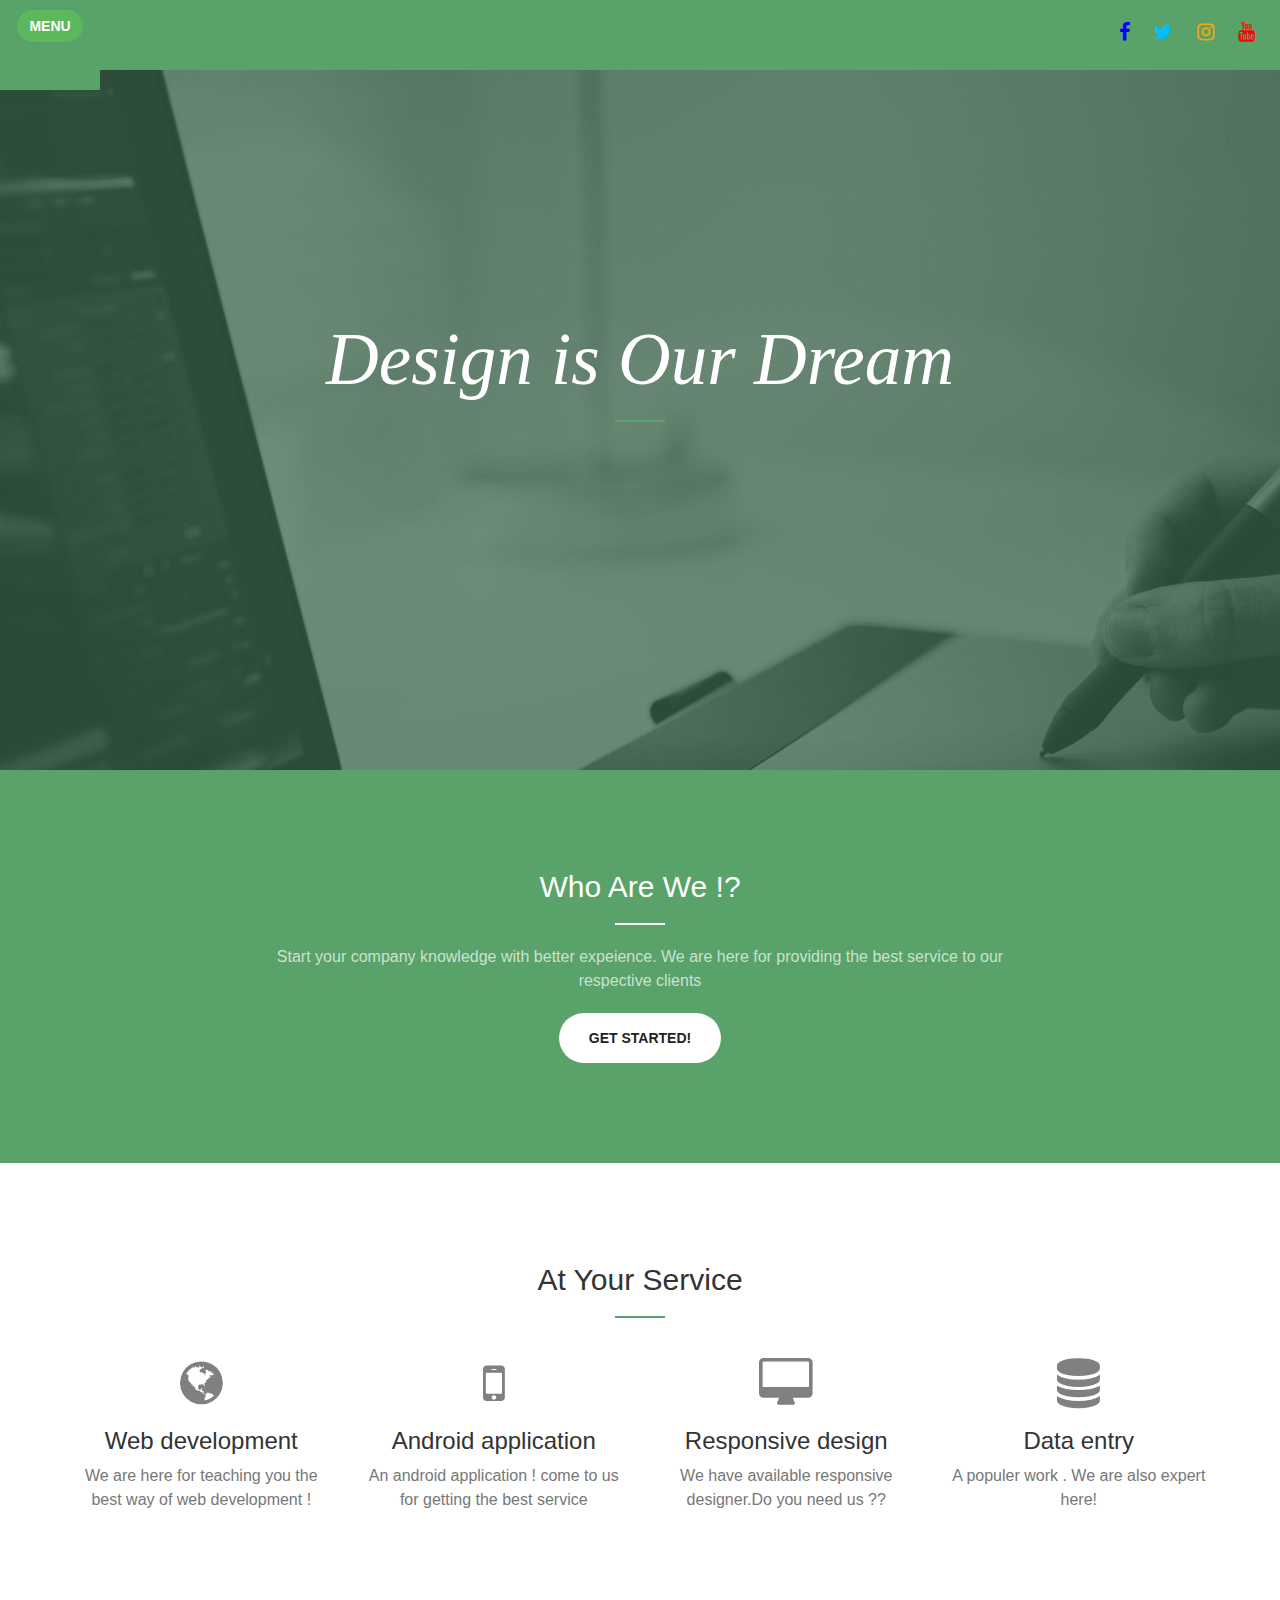
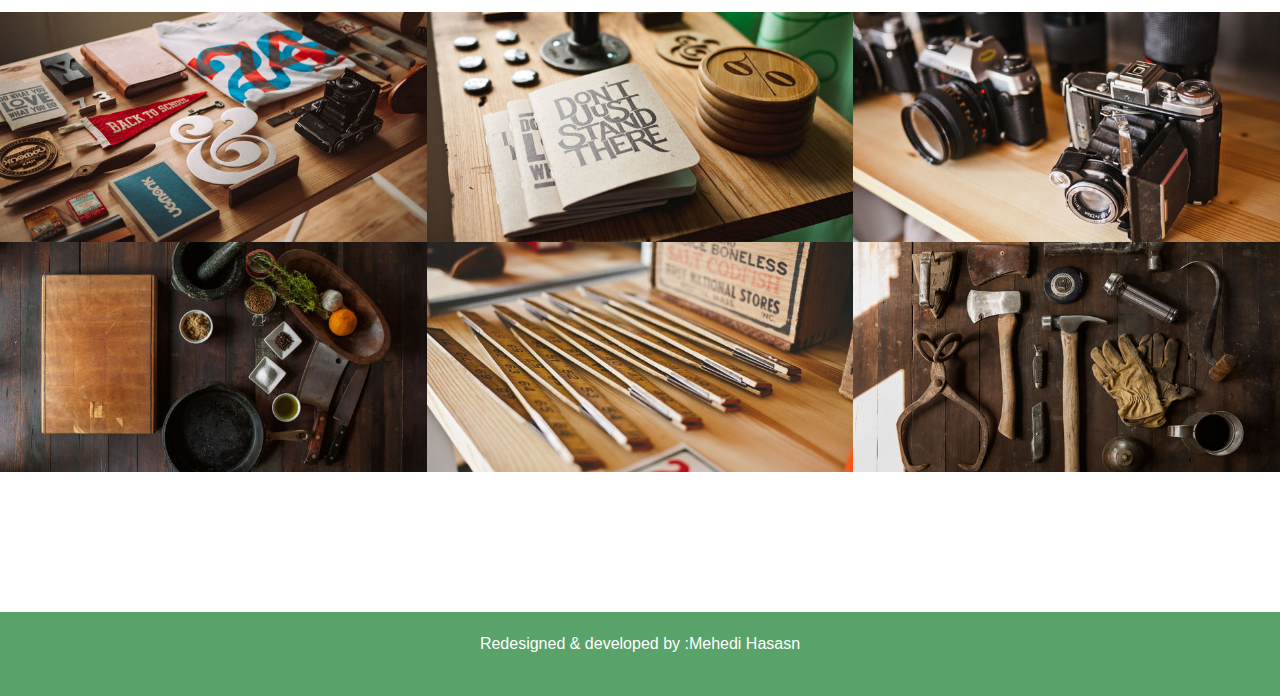
<file: index.html>
<!DOCTYPE html>
<html lang="en">

<head>

    <meta charset="utf-8">
    <meta http-equiv="X-UA-Compatible" content="IE=edge">
    <meta name="viewport" content="width=device-width, initial-scale=1">
    <meta name="description" content="">
    <meta name="author" content="">

    <title>Design-Dremer by (Mehedi)</title>

    <!-- Bootstrap Core CSS -->

    <link href="css/bootstrap.min.css" rel="stylesheet">

    <!-- Custom Fonts -->
    <link href="css/font-awesome.min.css" rel="stylesheet" type="text/css">

    <!-- Plugin CSS -->
    <!--    <link href="vendor/magnific-popup/magnific-popup.css" rel="stylesheet">-->

    <!-- Theme CSS -->
    <link href="css/creative.min.css" rel="stylesheet">




    <!-- HTML5 Shim and Respond.js IE8 support of HTML5 elements and media queries -->
    <!-- WARNING: Respond.js doesn't work if you view the page via file:// -->
    <!--[if lt IE 9]>
        <script src="https://oss.maxcdn.com/libs/html5shiv/3.7.0/html5shiv.js"></script>
        <script src="https://oss.maxcdn.com/libs/respond.js/1.4.2/respond.min.js"></script>
    <![endif]-->

</head>


<body id="page-top">


    <div id="top-contact">
        <div class="col-md-6">

        </div>

        <div class="col-md-6">
            <div class="right-side">
                <a href="#"><i class="fa fa-facebook"></i></a>
                <a href="#"><i class="fa fa-twitter"></i></a>
                <a href=""><i class="fa fa-instagram"></i></a>
                <a href="#"><i class="fa fa-youtube"></i></a>
            </div>
        </div>


    </div>

    <div class="myMenu">
        <div class="cusPanel">
            <h4 class="text-center"><a class="btn btn-success">Menu</a></h4>
        </div>
    </div>

    <div class="sideNav">


        <div class="arrowOpen">

        </div>
        <div class="arrowClose">

        </div>


        <div class="btn">
            <ul></ul>
        </div>
        <hr>
        <div class="option">
            <ul>
                <li class="menu"><a href="index.html"><i class="fa fa-home mn"></i>GoHome</a></li>
                <li class="menu"><a href="services.html"><i class="fa fa-book mn"></i>Services </a></li>
                <li class="menu"><a href="contact.html"><i class="fa fa-phone mn"></i>Contact </a></li>

            </ul>
        </div>
    </div>








    <section id="background">
        <div class="overLay">
            <h1 class="text-center">Design is Our Dream</h1>
            <hr>
        </div>
    </section>



    <section class="bg-primary" id="about">
        <div class="container">
            <div class="row">
                <div class="col-lg-8 col-lg-offset-2 text-center">
                    <h2 class="section-heading">Who Are We !?</h2>
                    <hr class="light">
                    <p class="text-faded">Start your company knowledge with better expeience. We are here for providing the best service to our respective clients </p>
                    <a href="#services" class="page-scroll btn btn-default btn-xl sr-button">Get Started!</a>
                </div>
            </div>
        </div>
    </section>

    <section id="services">
        <div class="container">
            <div class="row">
                <div class="col-lg-12 text-center">
                    <h2 class="section-heading">At Your Service</h2>
                    <hr class="primary">
                </div>
            </div>
        </div>
        <div class="container">
            <div class="row">
                <div class="col-lg-3 col-md-6 text-center">
                    <div class="service-box">
                        <i class="fa fa-4x fa-globe text-primary sr-icons"></i>
                        <h3>Web development</h3>
                        <p class="text-muted">We are here for teaching you the best way of web development !</p>
                    </div>
                </div>
                <div class="col-lg-3 col-md-6 text-center">
                    <div class="service-box">
                        <i class="fa fa-4x fa-mobile   text-primary sr-icons"></i>
                        <h3>Android application</h3>
                        <p class="text-muted">An android application ! come to us for getting the best service</p>
                    </div>
                </div>
                <div class="col-lg-3 col-md-6 text-center">
                    <div class="service-box">
                        <i class="fa fa-4x fa-desktop   text-primary sr-icons"></i>
                        <h3>Responsive design</h3>
                        <p class="text-muted">We have available responsive designer.Do you need us ??</p>
                    </div>
                </div>
                <div class="col-lg-3 col-md-6 text-center">
                    <div class="service-box">
                        <i class="fa fa-4x fa-database   text-primary sr-icons"></i>
                        <h3>Data entry</h3>
                        <p class="text-muted">A populer work . We are also expert here!</p>
                    </div>
                </div>
            </div>
        </div>
    </section>

    <section class="no-padding" id="portfolio">
        <div class="container-fluid">
            <div class="row no-gutter popup-gallery">
                <div class="col-lg-4 col-sm-6">
                    <a href="img/portfolio/fullsize/1.jpg" class="portfolio-box">
                        <img src="img/portfolio/thumbnails/1.jpg" class="img-responsive" alt="">
                        <div class="portfolio-box-caption">
                            <div class="portfolio-box-caption-content">
                                <div class="project-category text-faded">
                                    Category
                                </div>
                                <div class="project-name">
                                    Project Name
                                </div>
                            </div>
                        </div>
                    </a>
                </div>
                <div class="col-lg-4 col-sm-6">
                    <a href="img/portfolio/fullsize/2.jpg" class="portfolio-box">
                        <img src="img/portfolio/thumbnails/2.jpg" class="img-responsive" alt="">
                        <div class="portfolio-box-caption">
                            <div class="portfolio-box-caption-content">
                                <div class="project-category text-faded">
                                    Category
                                </div>
                                <div class="project-name">
                                    Project Name
                                </div>
                            </div>
                        </div>
                    </a>
                </div>
                <div class="col-lg-4 col-sm-6">
                    <a href="img/portfolio/fullsize/3.jpg" class="portfolio-box">
                        <img src="img/portfolio/thumbnails/3.jpg" class="img-responsive" alt="">
                        <div class="portfolio-box-caption">
                            <div class="portfolio-box-caption-content">
                                <div class="project-category text-faded">
                                    Category
                                </div>
                                <div class="project-name">
                                    Project Name
                                </div>
                            </div>
                        </div>
                    </a>
                </div>
                <div class="col-lg-4 col-sm-6">
                    <a href="img/portfolio/fullsize/4.jpg" class="portfolio-box">
                        <img src="img/portfolio/thumbnails/4.jpg" class="img-responsive" alt="">
                        <div class="portfolio-box-caption">
                            <div class="portfolio-box-caption-content">
                                <div class="project-category text-faded">
                                    Category
                                </div>
                                <div class="project-name">
                                    Project Name
                                </div>
                            </div>
                        </div>
                    </a>
                </div>
                <div class="col-lg-4 col-sm-6">
                    <a href="img/portfolio/fullsize/5.jpg" class="portfolio-box">
                        <img src="img/portfolio/thumbnails/5.jpg" class="img-responsive" alt="">
                        <div class="portfolio-box-caption">
                            <div class="portfolio-box-caption-content">
                                <div class="project-category text-faded">
                                    Category
                                </div>
                                <div class="project-name">
                                    Project Name
                                </div>
                            </div>
                        </div>
                    </a>
                </div>
                <div class="col-lg-4 col-sm-6">
                    <a href="img/portfolio/fullsize/6.jpg" class="portfolio-box">
                        <img src="img/portfolio/thumbnails/6.jpg" class="img-responsive" alt="">
                        <div class="portfolio-box-caption">
                            <div class="portfolio-box-caption-content">
                                <div class="project-category text-faded">
                                    Category
                                </div>
                                <div class="project-name">
                                    Project Name
                                </div>
                            </div>
                        </div>
                    </a>
                </div>
            </div>
        </div>
    </section>

    <br>
    <br>
    <br>
    <br>
    <br>
    <br>
    <br>



    <section id="footer">
        <p class="text-center">Redesigned & developed by :Mehedi Hasasn</p>
    </section>
    <script src="js/jquery3.1.1.min.js" type="text/javascript">


    </script>

    <script src="js/bootstrap.min.js"></script>

    <script src="js/myjs.js">


    </script>

</body>

</html>
</file>
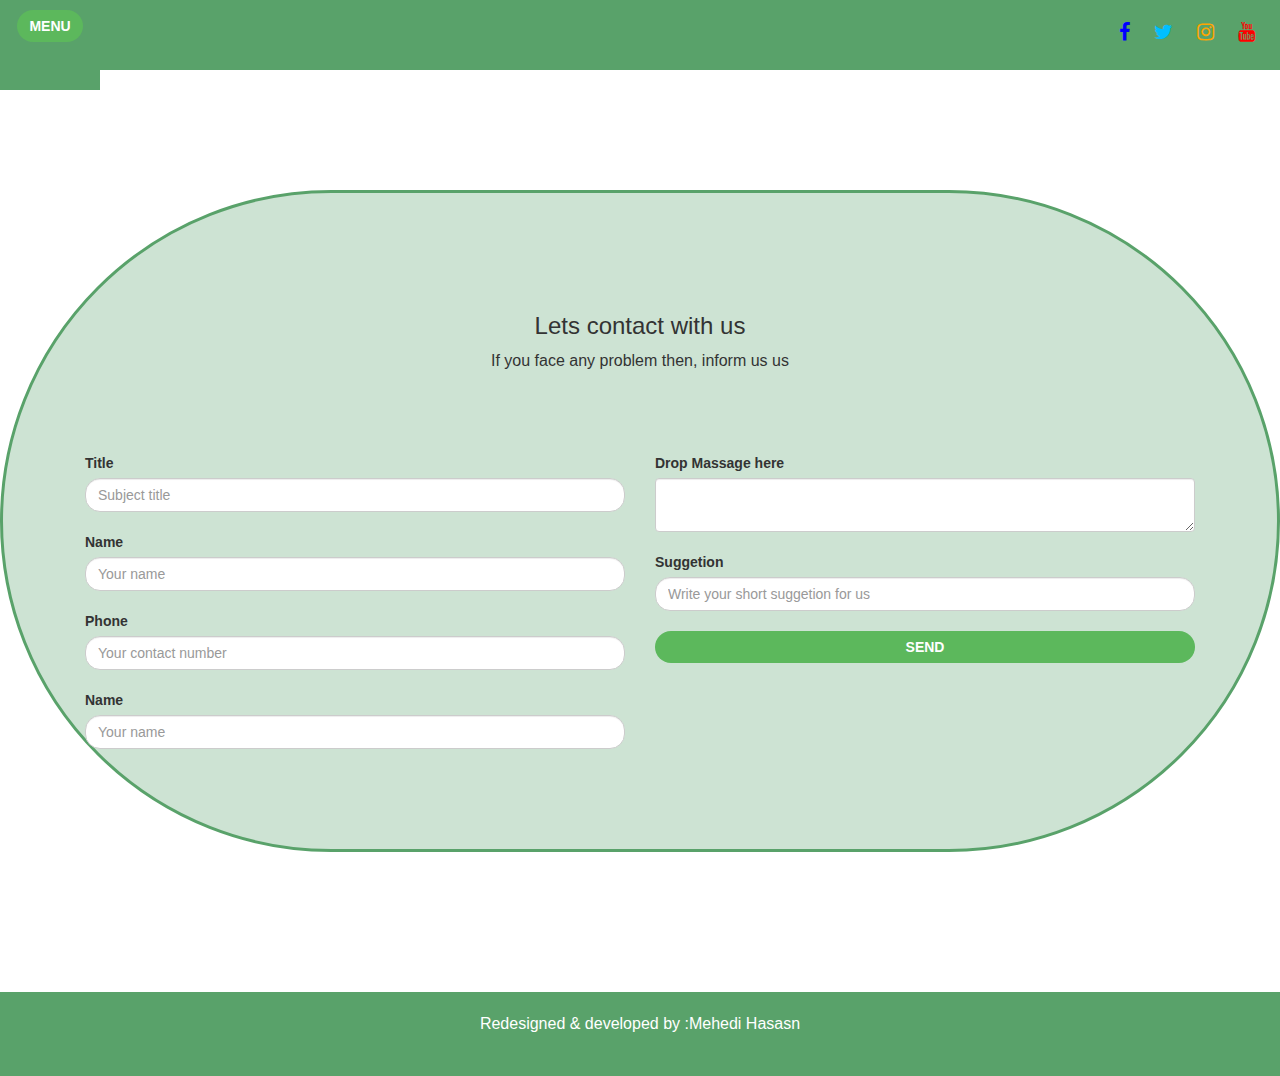
<file: contact.html>
<!DOCTYPE html>
<html lang="en">

<head>


    <meta charset="utf-8">
    <meta http-equiv="X-UA-Compatible" content="IE=edge">
    <meta name="viewport" content="width=device-width, initial-scale=1">
    <meta name="description" content="">
    <meta name="author" content="">

    <title>Creative - Start Bootstrap Theme</title>

    <!-- Bootstrap Core CSS -->

    <link href="css/bootstrap.min.css" rel="stylesheet">

    <!-- Custom Fonts -->
    <link href="css/font-awesome.min.css" rel="stylesheet" type="text/css">

    <!-- Plugin CSS -->
    <!--    <link href="vendor/magnific-popup/magnific-popup.css" rel="stylesheet">-->

    <!-- Theme CSS -->
    <link href="css/creative.min.css" rel="stylesheet">




    <!-- HTML5 Shim and Respond.js IE8 support of HTML5 elements and media queries -->
    <!-- WARNING: Respond.js doesn't work if you view the page via file:// -->
    <!--[if lt IE 9]>
        <script src="https://oss.maxcdn.com/libs/html5shiv/3.7.0/html5shiv.js"></script>
        <script src="https://oss.maxcdn.com/libs/respond.js/1.4.2/respond.min.js"></script>
    <![endif]-->

</head>


<body id="page-top">


    <div id="top-contact">
        <div class="col-md-6">

        </div>

        <div class="col-md-6">
            <div class="right-side">
                <a href="#"><i class="fa fa-facebook"></i></a>
                <a href="#"><i class="fa fa-twitter"></i></a>
                <a href=""><i class="fa fa-instagram"></i></a>
                <a href="#"><i class="fa fa-youtube"></i></a>
            </div>
        </div>


    </div>

    <div class="myMenu">
        <div class="cusPanel">
            <h4 class="text-center"><a class="btn btn-success">Menu</a></h4>
        </div>
    </div>

    <div class="sideNav">


        <div class="arrowOpen">

        </div>
        <div class="arrowClose">

        </div>


        <div class="btn">
            <ul></ul>
        </div>
        <hr>
        <div class="option">
            <ul>
                <li class="menu"><a href="index.html"><i class="fa fa-home mn"></i>GoHome</a></li>
                <li class="menu"><a href="services.html"><i class="fa fa-book mn"></i>Services </a></li>
                <li class="menu"><a href="contact.html"><i class="fa fa-phone mn"></i>Contact </a></li>

            </ul>
        </div>
    </div>





    <br>
    <br>
    <br>
    <br>
    <br>
    <br>


    <section id="contact-us">
        <div class="container">
            <h3 class="text-center">Lets contact with us</h3>
            <p class="text-center">If you face any problem then, inform us us</p>

            <br>
            <br>
            <br>
            <div class="col-md-6">
                <div class="contact-element-left">
                    <form class="action">
                        <div class="contact-boxes-left">
                            <label>Title</label>
                            <input class="form-control" placeholder="Subject title" />
                            <br>
                            <label>Name</label>
                            <input class="form-control" placeholder="Your name" />
                            <br>
                            <label>Phone</label>
                            <input class="form-control" placeholder="Your contact number" />
                            <br>

                            <label>Name</label>
                            <input class="form-control" placeholder="Your name" />
                        </div>
                    </form>
                </div>
            </div>

            <div class="col-md-6">
                <div class="contact-element-right">
                    <div class="contact-boxes-right">
                        <label> Drop Massage here</label>
                        <textarea class="form-control massage-box " placeholder="Write your massage">  </textarea>
                        <br>
                        <label> Suggetion</label>
                        <input class="form-control " placeholder="Write your short suggetion for us">
                        <br>
                        <a href="#" type="button" class=" btn btn-block btn-success">Send</a>
                    </div>
                </div>
            </div>
        </div>
    </section>



    <br>
    <br>
    <br>
    <br>
    <br>
    <br>
    <br>



    <section id="footer">
        <p class="text-center">Redesigned & developed by :Mehedi Hasasn</p>
    </section>


    <!-- jQuery -->
    <script src="js/jquery3.1.1.min.js" type="text/javascript">
    </script>

    <script src="js/bootstrap.min.js"></script>

    <script src="js/myjs.js">
    </script>


</body>

</html>
</file>
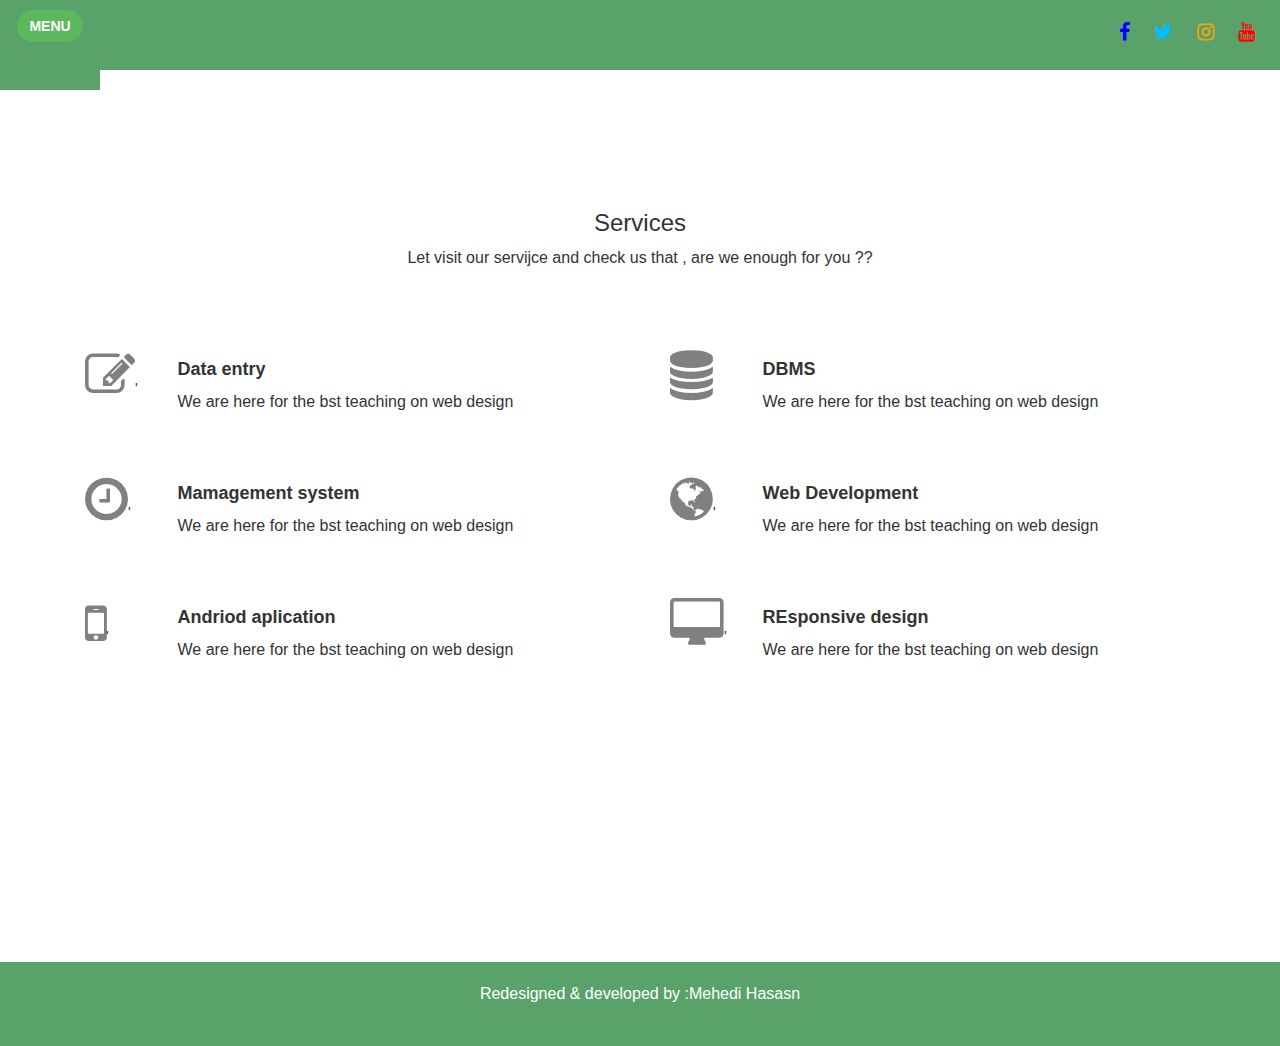
<file: services.html>
<!DOCTYPE html>
<html lang="en">

<head>

    <meta charset="utf-8">
    <meta http-equiv="X-UA-Compatible" content="IE=edge">
    <meta name="viewport" content="width=device-width, initial-scale=1">
    <meta name="description" content="">
    <meta name="author" content="">

    <title>Creative - Start Bootstrap Theme</title>

    <!-- Bootstrap Core CSS -->

    <link href="css/bootstrap.min.css" rel="stylesheet">

    <!-- Custom Fonts -->
    <link href="css/font-awesome.min.css" rel="stylesheet" type="text/css">

    <!-- Plugin CSS -->
    <!--    <link href="vendor/magnific-popup/magnific-popup.css" rel="stylesheet">-->

    <!-- Theme CSS -->
    <link href="css/creative.min.css" rel="stylesheet">




    <!-- HTML5 Shim and Respond.js IE8 support of HTML5 elements and media queries -->
    <!-- WARNING: Respond.js doesn't work if you view the page via file:// -->
    <!--[if lt IE 9]>
        <script src="https://oss.maxcdn.com/libs/html5shiv/3.7.0/html5shiv.js"></script>
        <script src="https://oss.maxcdn.com/libs/respond.js/1.4.2/respond.min.js"></script>
    <![endif]-->

</head>


<body id="page-top">


    <div id="top-contact">
        <div class="col-md-6">

        </div>

        <div class="col-md-6">
            <div class="right-side">
                <a href="#"><i class="fa fa-facebook"></i></a>
                <a href="#"><i class="fa fa-twitter"></i></a>
                <a href=""><i class="fa fa-instagram"></i></a>
                <a href="#"><i class="fa fa-youtube"></i></a>
            </div>
        </div>


    </div>

    <div class="myMenu">
        <div class="cusPanel">
            <h4 class="text-center"><a class="btn btn-success">Menu</a></h4>
        </div>
    </div>

    <div class="sideNav">


        <div class="arrowOpen">

        </div>
        <div class="arrowClose">

        </div>


        <div class="btn">
            <ul></ul>
        </div>
        <hr>
        <div class="option">
            <ul>
                <li class="menu"><a href="index.html"><i class="fa fa-home mn"></i>GoHome</a></li>
                <li class="menu"><a href="services.html"><i class="fa fa-book mn"></i>Services </a></li>
                <li class="menu"><a href="contact.html"><i class="fa fa-phone mn"></i>Contact </a></li>

            </ul>
        </div>
    </div>





    <br>

    <Section id="services">
        <div class="container">
            <div class="services-element">
                <h3 class="text-center">Services</h3>
                <p class="text-center"> Let visit our servijce and check us that , are we enough for you ??</p>
                <br>
                <br>
                <br>

                <div class="first-row">
                    <div class="row">
                        <div class="col-sm-6" "col-xs-6">
                            <div class="Data-entry">
                                <div class="col-sm-2">
                                    <i class="fa fa-edit"></i>'
                                </div>

                                <div class="col-sm-10">
                                    <div class="text-div">
                                        <h4>Data entry</h4>
                                        <p>We are here for the bst teaching on web design</p>
                                    </div>
                                </div>
                            </div>
                        </div>

                        <div class="col-sm-6" "col-xs-6">
                            <div class="Dbms">
                                <div class="col-sm-2">
                                    <i class="fa fa-database"></i>
                                </div>

                                <div class="col-sm-10">
                                    <div class="text-div">
                                        <h4>DBMS</h4>
                                        <p>We are here for the bst teaching on web design</p>
                                    </div>
                                </div>
                            </div>
                        </div>
                    </div>
                </div>

                <br>
                <br>

                <div class="second-row">
                    <div class="row">
                        <div class="col-sm-6" "col-xs-6">
                            <div class="management-system">
                                <div class="col-sm-2">
                                    <i class="fa fa-clock-o"></i>'
                                </div>

                                <div class="col-sm-10">
                                    <div class="text-div">
                                        <h4>Mamagement system</h4>
                                        <p>We are here for the bst teaching on web design</p>
                                    </div>
                                </div>
                            </div>
                        </div>

                        <div class="col-sm-6" "col-xs-6">
                            <div class="Web-development">
                                <div class="col-sm-2">
                                    <i class="fa fa-globe"></i>'
                                </div>

                                <div class="col-sm-10">
                                    <div class="text-div">
                                        <h4>Web Development</h4>
                                        <p>We are here for the bst teaching on web design</p>
                                    </div>
                                </div>
                            </div>
                        </div>
                    </div>
                </div>


                <br>
                <br>



                <div class="third-row">
                    <div class="row">
                        <div class="col-sm-6" "col-xs-6">
                            <div class="Android-application">
                                <div class="col-sm-2">
                                    <i class="fa fa-mobile"></i>'
                                </div>

                                <div class="col-sm-10">
                                    <div class="text-div">
                                        <h4>Andriod aplication</h4>
                                        <p>We are here for the bst teaching on web design</p>
                                    </div>
                                </div>
                            </div>
                        </div>

                        <div class="col-sm-6" "col-xs-6">
                            <div class="Responsive-design">
                                <div class="col-sm-2">
                                    <i class="fa fa-desktop"></i>'
                                </div>

                                <div class="col-sm-10">
                                    <div class="text-div">
                                        <h4>REsponsive design</h4>
                                        <p>We are here for the bst teaching on web design</p>
                                    </div>
                                </div>
                            </div>
                        </div>
                    </div>
                </div>


                <br>
                <br>




            </div>
        </div>
    </Section>



    <br>
    <br>
    <br>
    <br>
    <br>
    <br>
    <br>



    <section id="footer">
        <p class="text-center">Redesigned & developed by :Mehedi Hasasn</p>
    </section>


    <!-- jQuery -->
    <script src="js/jquery3.1.1.min.js" type="text/javascript">


    </script>

    <script src="js/bootstrap.min.js"></script>

    <script src="js/myjs.js">


    </script>

</body>

</html>
</file>
<file: css/creative.min.css>
/*!
 * Start Bootstrap - Creative v3.3.7+1 (http://startbootstrap.com/template-overviews/creative)
 * Copyright 2013-2016 Start Bootstrap
 * Licensed under MIT (https://github.com/BlackrockDigital/startbootstrap/blob/gh-pages/LICENSE)
 */

#background {
    position: relative;
    background-image: url(../img/intro-bg.jpg);
    height: 700px;
    background-attachment: fixed;
    background-position: center center;
    margin-bottom: 0px;
    margin-top: 0px;
}

.overLay {
    position: absolute;
    height: 700px;
    width: 100%;
    background: rgba(89, 162, 108, 0.4);
    top: 0%;
}

.overLay h1 {
    color: white;
    margin-top: 250px;
    font-family: Matura MT Script Capitals;
    font-style: oblique;
    font-size: 73px;


}

.navbar-default,
a {
    -webkit-transition: all .35s;
    -moz-transition: all .35s
}

header,
header .header-content {
    position: relative;
    width: 100%;
    text-align: center
}

body,
html {
    height: 100%;
    width: 100%
}

body {
    font-family: Merriweather, 'Helvetica Neue', Arial, sans-serif;
    webkit-tap-highlight-color: #222
}

.btn,
.navbar-default,
.navbar-default .navbar-header .navbar-brand,
h1,
h2,
h3,
h4,
h5,
h6 {
    font-family: 'Open Sans', 'Helvetica Neue', Arial, sans-serif
}

hr {
    border-color: #F05F40;
    border-width: 3px;
    max-width: 50px
}

hr.light {
    border-color: #fff
}

a {
    -webkit-transition: all .35s;
    transition: all .35s;
    color: #F05F40
}

a:focus,
a:hover {
    color: #eb3812
}

p {
    font-size: 16px;
    line-height: 1.5;
    margin-bottom: 20px
}

.bg-primary {
    background-color: #59a26a
}

.bg-dark {
    background-color: #222;
    color: #fff
}

.text-faded {
    color: rgba(255, 255, 255, .7)
}

section {
    padding: 100px 0
}

aside {
    padding: 50px 0
}

.no-padding {
    padding: 0
}

.navbar-default {
    background-color: #fff;
    border-color: rgba(34, 34, 34, .05);
    -webkit-transition: all .35s;
    transition: all .35s
}

.btn-default,
.portfolio-box .portfolio-box-caption {
    -webkit-transition: all .35s;
    -moz-transition: all .35s
}

.navbar-default .navbar-header .navbar-brand {
    color: #F05F40;
    font-weight: 700;
    text-transform: uppercase
}

.navbar-default .navbar-header .navbar-brand:focus,
.navbar-default .navbar-header .navbar-brand:hover {
    color: #eb3812
}

.navbar-default .navbar-header .navbar-toggle {
    font-weight: 700;
    font-size: 12px;
    color: #222;
    text-transform: uppercase
}

.navbar-default .nav > li > a,
.navbar-default .nav > li > a:focus {
    text-transform: uppercase;
    font-weight: 700;
    font-size: 13px;
    color: #222
}

.navbar-default .nav > li > a:focus:hover,
.navbar-default .nav > li > a:hover {
    color: #F05F40
}

.navbar-default .nav > li.active > a,
.navbar-default .nav > li.active > a:focus {
    color: #F05F40!important;
    background-color: transparent
}

.navbar-default .nav > li.active > a:focus:hover,
.navbar-default .nav > li.active > a:hover {
    background-color: transparent
}

@media (min-width:768px) {
    .navbar-default {
        background-color: transparent;
        border-color: rgba(255, 255, 255, .3)
    }
    .navbar-default .navbar-header .navbar-brand {
        color: rgba(255, 255, 255, .7)
    }
    .navbar-default .navbar-header .navbar-brand:focus,
    .navbar-default .navbar-header .navbar-brand:hover {
        color: #fff
    }
    .navbar-default .nav > li > a,
    .navbar-default .nav > li > a:focus {
        color: #3c763d;
    }
    .navbar-default .nav > li > a:focus:hover,
    .navbar-default .nav > li > a:hover {
        color: #fff
    }
    .navbar-default.affix {
        background-color: #fff;
        border-color: rgba(34, 34, 34, .05)
    }
    .navbar-default.affix .navbar-header .navbar-brand {
        color: #F05F40;
        font-size: 14px
    }
    .navbar-default.affix .navbar-header .navbar-brand:focus,
    .navbar-default.affix .navbar-header .navbar-brand:hover {
        color: #eb3812
    }
    .navbar-default.affix .nav > li > a,
    .navbar-default.affix .nav > li > a:focus {
        color: #222
    }
    .navbar-default.affix .nav > li > a:focus:hover,
    .navbar-default.affix .nav > li > a:hover {
        color: #F05F40
    }
}

header {
    min-height: auto;
    background-size: cover;
    -o-background-size: cover;
    background-position: center;
    background-image: url(../img/header.jpg);
    color: #fff
}

header .header-content {
    padding: 100px 15px
}

header .header-content .header-content-inner h1 {
    font-weight: 700;
    text-transform: uppercase;
    margin-top: 0;
    margin-bottom: 0;
    font-size: 30px
}

header .header-content .header-content-inner hr {
    margin: 30px auto
}

header .header-content .header-content-inner p {
    font-weight: 300;
    color: rgba(255, 255, 255, .7);
    font-size: 16px;
    margin-bottom: 50px
}

@media (min-width:768px) {
    header {
        min-height: 100%
    }
    header .header-content {
        position: absolute;
        top: 50%;
        -webkit-transform: translateY(-50%);
        transform: translateY(-50%);
        padding: 0 50px
    }
    header .header-content .header-content-inner {
        max-width: 1000px;
        margin-left: auto;
        margin-right: auto
    }
    header .header-content .header-content-inner h1 {
        font-size: 50px
    }
    header .header-content .header-content-inner p {
        font-size: 18px;
        max-width: 80%;
        margin-left: auto;
        margin-right: auto
    }
}

.section-heading {
    margin-top: 0
}

.service-box {
    max-width: 400px;
    margin: 50px auto 0
}

@media (min-width:992px) {
    .service-box {
        margin: 20px auto 0
    }
}

.service-box p {
    margin-bottom: 0
}

.portfolio-box {
    position: relative;
    display: block;
    max-width: 650px;
    margin: 0 auto
}

.portfolio-box .portfolio-box-caption {
    color: #fff;
    opacity: 0;
    display: block;
    background: rgba(240, 95, 64, .9);
    position: absolute;
    bottom: 0;
    text-align: center;
    width: 100%;
    height: 100%;
    -webkit-transition: all .35s;
    transition: all .35s
}

.btn-default.active,
.btn-default:active,
.btn-primary.active,
.btn-primary:active,
.open > .dropdown-toggle.btn-default,
.open > .dropdown-toggle.btn-primary {
    background-image: none
}

.portfolio-box .portfolio-box-caption .portfolio-box-caption-content {
    width: 100%;
    text-align: center;
    position: absolute;
    top: 50%;
    -webkit-transform: translateY(-50%);
    transform: translateY(-50%)
}

.portfolio-box .portfolio-box-caption .portfolio-box-caption-content .project-category,
.portfolio-box .portfolio-box-caption .portfolio-box-caption-content .project-name {
    font-family: 'Open Sans', 'Helvetica Neue', Arial, sans-serif;
    padding: 0 15px
}

.portfolio-box .portfolio-box-caption .portfolio-box-caption-content .project-category {
    text-transform: uppercase;
    font-weight: 600;
    font-size: 14px
}

.portfolio-box .portfolio-box-caption .portfolio-box-caption-content .project-name {
    font-size: 18px
}

.portfolio-box:hover .portfolio-box-caption {
    opacity: 1
}

.portfolio-box:focus {
    outline: 0
}

@media (min-width:768px) {
    .portfolio-box .portfolio-box-caption .portfolio-box-caption-content .project-category {
        font-size: 16px
    }
    .portfolio-box .portfolio-box-caption .portfolio-box-caption-content .project-name {
        font-size: 22px
    }
}

.call-to-action h2 {
    margin: 0 auto 20px
}

.text-primary {
    color: #F05F40
}

.no-gutter > [class*=col-] {
    padding-right: 0;
    padding-left: 0
}

.btn-default {
    color: #222;
    background-color: #fff;
    border-color: #fff;
    -webkit-transition: all .35s;
    transition: all .35s
}

.btn-default.active,
.btn-default.focus,
.btn-default:active,
.btn-default:focus,
.btn-default:hover,
.open > .dropdown-toggle.btn-default {
    color: #222;
    background-color: #f2f2f2;
    border-color: #ededed
}

.btn-default.disabled,
.btn-default.disabled.active,
.btn-default.disabled.focus,
.btn-default.disabled:active,
.btn-default.disabled:focus,
.btn-default.disabled:hover,
.btn-default[disabled],
.btn-default[disabled].active,
.btn-default[disabled].focus,
.btn-default[disabled]:active,
.btn-default[disabled]:focus,
.btn-default[disabled]:hover,
fieldset[disabled] .btn-default,
fieldset[disabled] .btn-default.active,
fieldset[disabled] .btn-default.focus,
fieldset[disabled] .btn-default:active,
fieldset[disabled] .btn-default:focus,
fieldset[disabled] .btn-default:hover {
    background-color: #fff;
    border-color: #fff
}

.btn-default .badge {
    color: #fff;
    background-color: #222
}

.btn-primary {
    color: #fff;
    background-color: #F05F40;
    border-color: #F05F40;
    -webkit-transition: all .35s;
    transition: all .35s
}

.btn-primary.active,
.btn-primary.focus,
.btn-primary:active,
.btn-primary:focus,
.btn-primary:hover,
.open > .dropdown-toggle.btn-primary {
    color: #fff;
    background-color: #ee4b28;
    border-color: #ed431f
}

.btn-primary.disabled,
.btn-primary.disabled.active,
.btn-primary.disabled.focus,
.btn-primary.disabled:active,
.btn-primary.disabled:focus,
.btn-primary.disabled:hover,
.btn-primary[disabled],
.btn-primary[disabled].active,
.btn-primary[disabled].focus,
.btn-primary[disabled]:active,
.btn-primary[disabled]:focus,
.btn-primary[disabled]:hover,
fieldset[disabled] .btn-primary,
fieldset[disabled] .btn-primary.active,
fieldset[disabled] .btn-primary.focus,
fieldset[disabled] .btn-primary:active,
fieldset[disabled] .btn-primary:focus,
fieldset[disabled] .btn-primary:hover {
    background-color: #F05F40;
    border-color: #F05F40
}

.btn-primary .badge {
    color: #F05F40;
    background-color: #fff
}

.btn {
    border: none;
    border-radius: 300px;
    font-weight: 700;
    text-transform: uppercase
}

.btn-xl {
    padding: 15px 30px
}

::-moz-selection {
    color: #fff;
    text-shadow: none;
    background: #222
}

::selection {
    color: #fff;
    text-shadow: none;
    background: #222
}

img::-moz-selection {
    color: #fff;
    background: 0 0
}

img::selection {
    color: #fff;
    background: 0 0
}

img::-moz-selection {
    color: #fff;
    background: 0 0
}

.navbar-default.affix {
    background-color: #fff;
    border-color: rgba(34, 34, 34, .05);
    margin-top: 0px;
}

.navbar-default {
    background-color: transparent;
    border-color: #73b184;
    margin-top: 20px;
}

.navbar-default .nav > li > a,
.navbar-default .nav > li > a:focus {
    color: black;
}

.navbar-default .nav > li > a:focus:hover,
.navbar-default .nav > li > a:hover {
    color: #73b184;
}

.navbar-default.affix .nav > li > a:focus:hover,
.navbar-default.affix .nav > li > a:hover {
    color: #73b184;
}

.navbar-default .nav > li.active > a,
.navbar-default .nav > li.active > a:focus {
    color: #73b184!important;
    background-color: transparent;
}

bootstrap.min.css:5 .n .navbar-default.affix .navbar-header .navbar-brand {
    color: #59a26a;
    font-size: 14px;
}

.navbar-default.affix .navbar-header .navbar-brand {
    color: #59a26a;
    font-size: 14px;
}

.navbar-default.affix .navbar-header .navbar-brand:focus,
.navbar-default.affix .navbar-header .navbar-brand:hover {
    color: #59a26a;
}

.navbar-default .navbar-header .navbar-brand {
    color: #59a26a;
    font-weight: 700;
    text-transform: uppercase;
}

hr {
    border-color: #59a26a;
    border-width: 2px;
    max-width: 50px;
}

.text-primary {
    color: #59a26a;
}

.portfolio-box .portfolio-box-caption {

    background: rgba(89, 162, 108, 0.9);

}

.bg-dark {
    background-color: transparent;
    color: #fff;
}

#top-contact {
    background: #59a26a;
    height: 70px;

}


.left-side {
    float: left;

}

.left-side p {
    color: white;
}

.right-side i {
    margin-top: 7px;
    padding: 0px 10px;


}

.right-side {
    float: right;
}

.fa-facebook {
    color: blue;
    -webkit-transition: .6s;
    transition: .6s;
}

.fa-twitter {
    color: deepskyblue;
    -webkit-transition: .6s;
    transition: .6s;
}

.fa-twitter:hover {
    color: deepskyblue;
    -webkit-transform: scale(1.9);
    transform: scale(1.9);


}

.fa-facebook:hover {
    color: blue;
    -webkit-transform: scale(1.9);
    transform: scale(1.9);

}

.fa-instagram {
    color: orange;
    -webkit-transition: .6s;
    transition: .6s;
}

.fa-instagram:hover {
    color: orange;
    -webkit-transform: scale(1.9);
    transform: scale(1.9);
    -webkit-transition: .6s;
    transition: .6s;

}

.fa-youtube {
    color: red;
    -webkit-transition: .6s;
    transition: .6s;
}

.fa-youtube:hover {
    color: red;
    -webkit-transform: scale(1.9);
    transform: scale(1.9);

}


#footer {

    background: #59a26a;
    padding: 20px;
}


#footer p {
    color: white;
}

#sevices {}

.Data-entry h4,
.Dbms h4,
.management-system h4,
.web-development h4,
.Android-application h4,
.Responsive-design h4,
.Web-development h4 {
    font-weight: bold;
}

#top-contact i {
    font-size: 20px;
    padding-top: 15px;
}

.fa-edit {

    font-size: 50px;
    color: gray;
    -webkit-transition: 0.9s;
    transition: 0.9s;

}

.fa-edit:hover {
    color: #59a26a;
    -webkit-transform: rotate(360deg);
    transform: rotate(360deg);

}

.fa-database {

    font-size: 50px;
    color: gray;
    -webkit-transition: 0.9s;
    transition: 0.9s;
}

.fa-database:hover {
    color: #59a26a;
    -webkit-transform: rotate(360deg);
    transform: rotate(360deg);

}

.fa-clock-o {

    font-size: 50px;
    color: gray;
    -webkit-transition: 0.9s;
    transition: 0.9s;
}

.fa-clock-o:hover {
    color: #59a26a;
    -webkit-transform: rotate(360deg);
    transform: rotate(360deg);

}

.fa-globe {

    font-size: 50px;
    color: gray;
    -webkit-transition: 0.9s;
    transition: 0.9s;
}

.fa-globe:hover {
    color: #59a26a;
    -webkit-transform: rotate(360deg);
    transform: rotate(360deg);

}

.fa-mobile {

    font-size: 50px;
    color: gray;
    -webkit-transition: 0.9s;
    transition: 0.9s;
}

.fa-mobile:hover {
    color: #59a26a;
    -webkit-transform: rotate(360deg);
    transform: rotate(360deg);

}

.fa-desktop {

    font-size: 50px;
    color: gray;
    -webkit-transition: 0.9s;
    transition: 0.9s;
}

.fa-desktop:hover {
    color: #59a26a;
    -webkit-transform: rotate(360deg);
    transform: rotate(360deg);

}

#contact-us {

    border: 3px solid #59a26a;
    border-radius: 392px;
    background: rgba(89, 162, 108, 0.3);
    -webkit-transition: .9s;
    transition: .9s;
}

#contact-us:hover {

    background: rgba(89, 162, 108, 0.7);
}

#contact-us input {
    border-radius: 15px;
}

.massage-box {
    height: 442px;
}

.team {}

.member1 ul li {
    float: left;
    padding: 0px 20px;
    background: #59a26a;
    border: 2px solid white;
    text-align: center;
    list-style: none;
}

.img-content {
    background: url("img/la.jpg");
}


#portfolio {}

body {
    position: relative;
}

.myMenu {
    position: absolute;
    background: #59a26a;
    height: 10%;
    width: 100px;
    z-index: 1;
    left: 0%;
    top: 0%;
    position: fixed;
    padding: 10px;

}

.cusPanel {
    margin-top: -20px;
}

.cusPanel h4 {

    color: white;
    padding: 10px 2px;
    border-radius: 25%;

    margin-bottom: 10px;
}

.sideNav {
    position: absolute;
    background: #59a26a;

    height: 98%;
    width: 100px;
    z-index: 1;
    left: 0%;
    top: 10%;
    position: fixed;
    padding: 10px;
    display: none;
}




.option {
    margin: 80px 5px;
}

.sideNav {}

.arrowOpen {
    position: absolute;
    height: 40px;
    width: 40px;

    background: #59a26a;
    top: 20%;
    right: -20%;
    -webkit-transform: rotate(45deg);
    transform: rotate(45deg);
    z-index: 0;
    border-top: 2px solid gray;
    border-right: 2px solid gray;
}

.arrowClose {
    position: absolute;
    height: 40px;
    width: 40px;

    background: #59a26a;
    top: 17%;
    right: -8%;
    -webkit-transform: rotate(45deg);
    transform: rotate(45deg);
    z-index: 0;

    display: none;
    border-top: 2px solid gray;
    border-right: 2px solid gray;
}

.sideNav li a {
    color: white;
    font-weight: bold;



}

span {
    display: none;
}

.option {
    margin-top: 100px;
}

.option i {
    color: gray;
    font-size: 22px;

}




.sideNav li {

    margin-bottom: 5px;
    list-style: none;
    background: transparent;
    margin-left: -40px;
    padding: 1px;
    border-radius: 50px;
    z-index: 1
}

.mn {
    background: white;
    padding: 20px;
    border-radius: 50%;
    margin: 5px;
}

.text {
    color: white;
    display: none;
}
</file>
